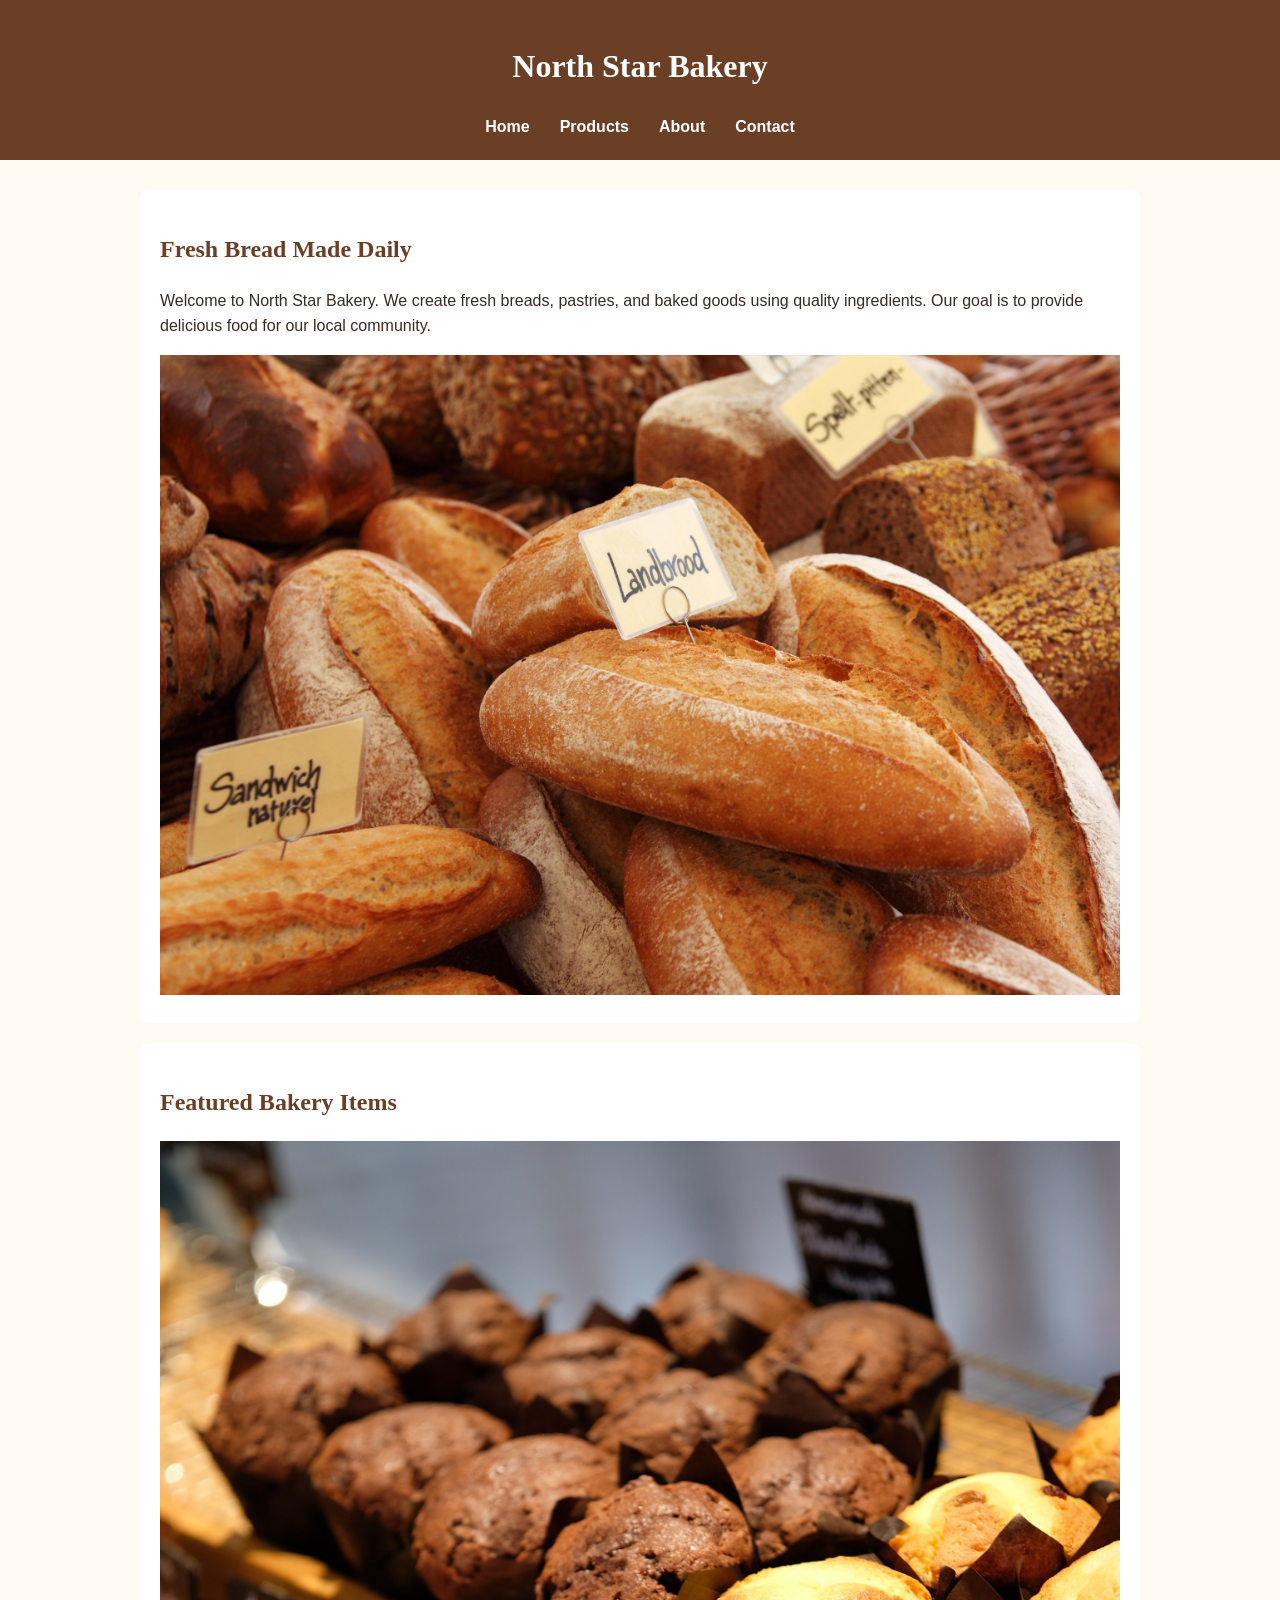
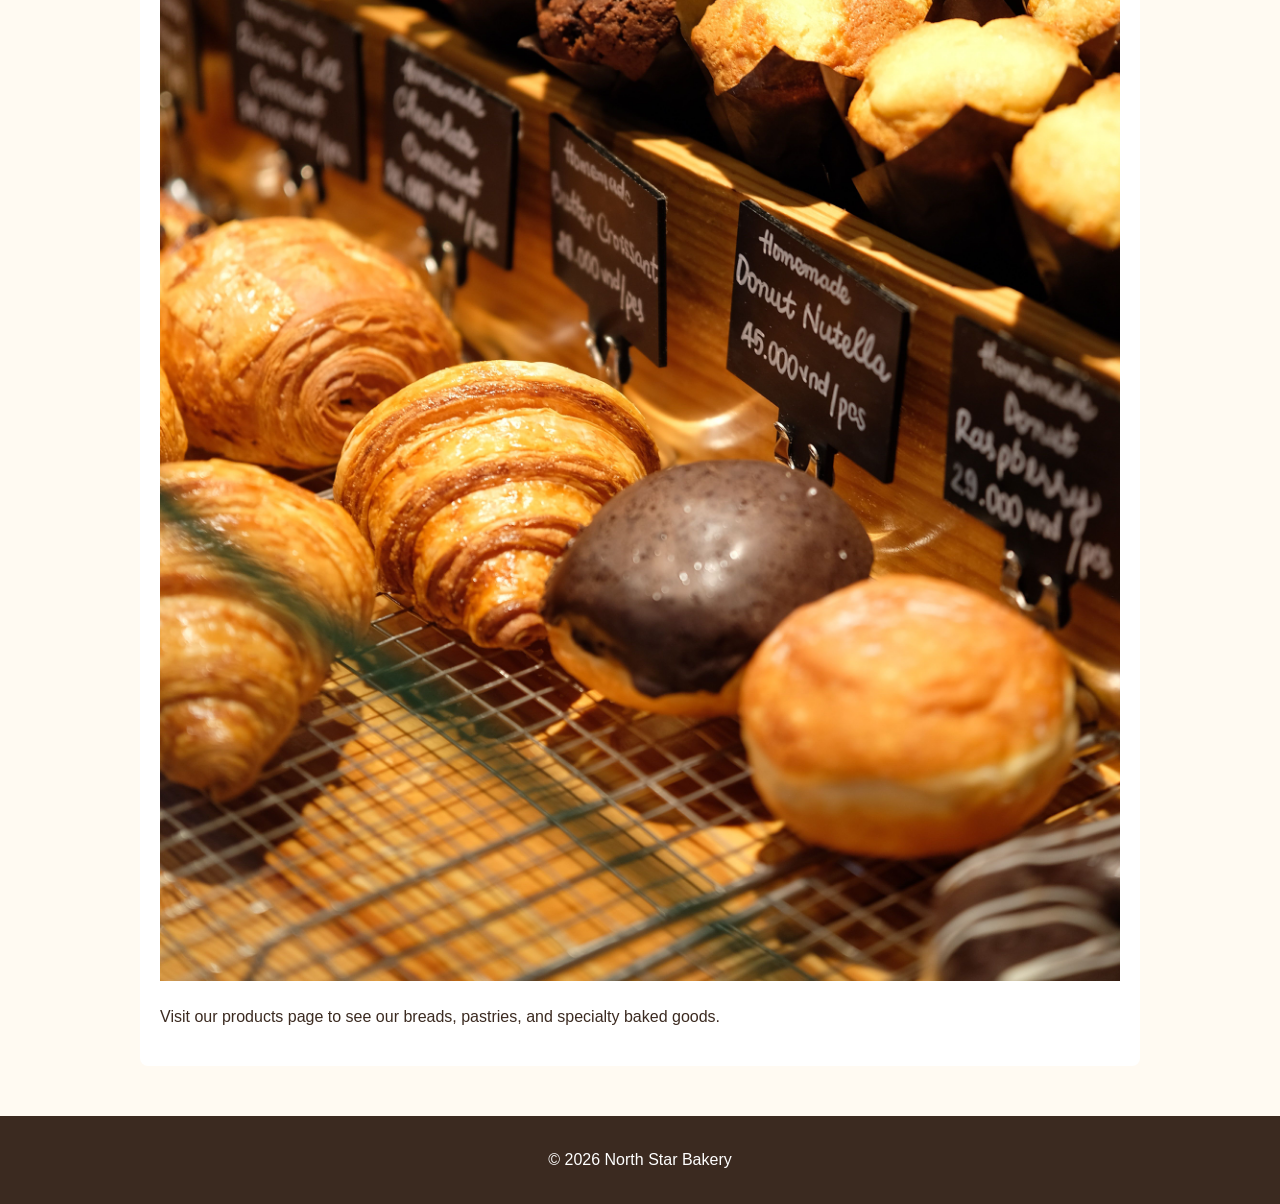
<file: index.html>
<!DOCTYPE html>
<html lang="en">

<head>
    <meta charset="UTF-8">
    <meta name="viewport" content="width=device-width, initial-scale=1.0">
    <link rel="stylesheet" href="styles.css">
    <title>North Star Bakery | Home</title>
</head>

<body>

    <header>
        <h1>North Star Bakery</h1>

        <nav aria-label="Primary navigation">
            <ul>
                <li><a href="index.html">Home</a></li>
                <li><a href="products.html">Products</a></li>
                <li><a href="about.html">About</a></li>
                <li><a href="contact.html">Contact</a></li>
            </ul>
        </nav>
    </header>

    <main>

        <section>
            <h2>Fresh Bread Made Daily</h2>

            <p>
                Welcome to North Star Bakery. We create fresh breads,
                pastries, and baked goods using quality ingredients.
                Our goal is to provide delicious food for our local community.
            </p>

            <img
                src="images/bakery-bread.jpg"
                alt="Freshly baked loaves of bread displayed at North Star Bakery">
        </section>

        <section>
            <h2>Featured Bakery Items</h2>

            <picture>
                <source
                    media="(min-width: 800px)"
                    srcset="images/bakery-feature-large.jpg">

                <img
                    src="images/bakery-feature-small.jpg"
                    alt="Selection of fresh bakery items from North Star Bakery">
            </picture>

            <p>
                Visit our products page to see our breads,
                pastries, and specialty baked goods.
            </p>
        </section>

    </main>

    <footer>
        <p>&copy; 2026 North Star Bakery</p>
    </footer>

</body>
</html>
</file>
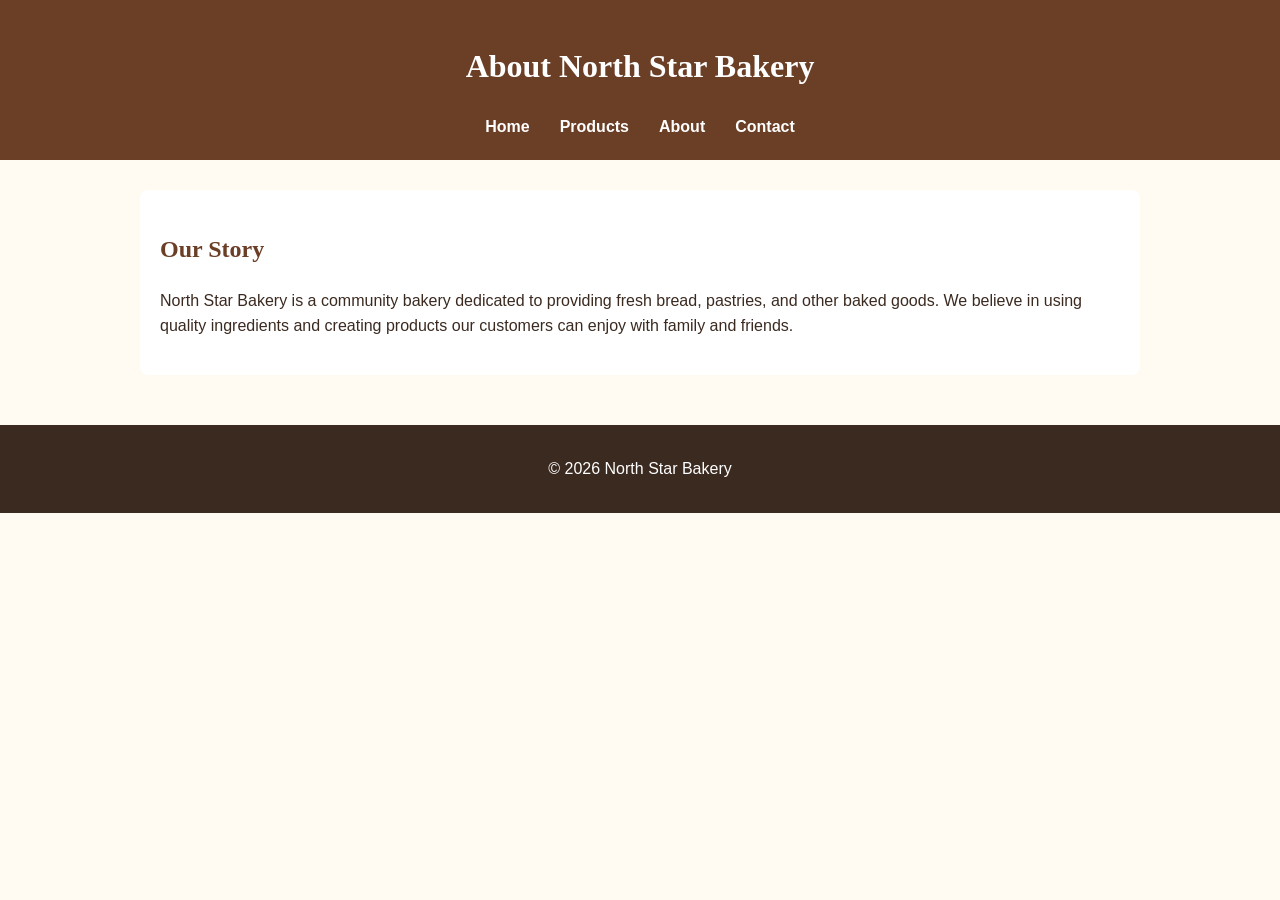
<file: about.html>
<!DOCTYPE html>
<html lang="en">

<head>
    <meta charset="UTF-8">
    <meta name="viewport" content="width=device-width, initial-scale=1.0">
    <link rel="stylesheet" href="styles.css">
    <title>North Star Bakery | About</title>
</head>

<body>

    <header>
        <h1>About North Star Bakery</h1>

        <nav aria-label="Primary navigation">
            <ul>
                <li><a href="index.html">Home</a></li>
                <li><a href="products.html">Products</a></li>
                <li><a href="about.html">About</a></li>
                <li><a href="contact.html">Contact</a></li>
            </ul>
        </nav>
    </header>

    <main>

        <section>
            <h2>Our Story</h2>

            <p>
                North Star Bakery is a community bakery dedicated to
                providing fresh bread, pastries, and other baked goods.
                We believe in using quality ingredients and creating
                products our customers can enjoy with family and friends.
            </p>

    </main>

    <footer>
        <p>&copy; 2026 North Star Bakery</p>
    </footer>

</body>
</html>
</file>
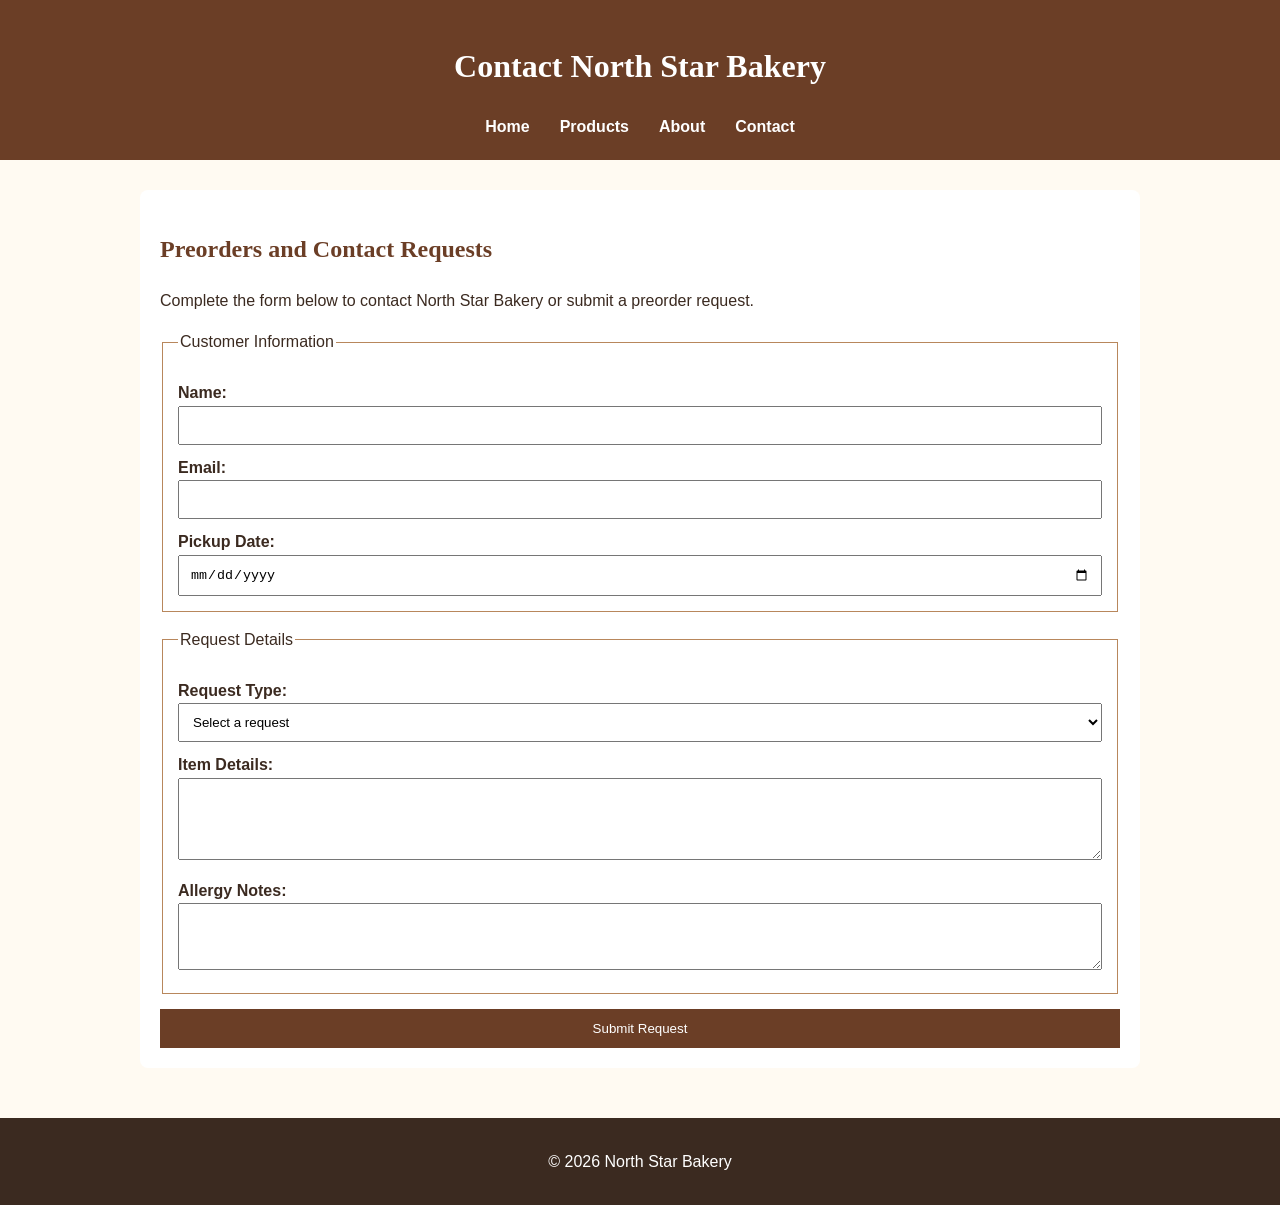
<file: contact.html>
<!DOCTYPE html>
<html lang="en">

<head>
    <meta charset="UTF-8">
    <meta name="viewport" content="width=device-width, initial-scale=1.0">
    <link rel="stylesheet" href="styles.css">
    <script src="script.js" defer></script>
    <title>North Star Bakery | Contact</title>
</head>

<body>

    <header>
        <h1>Contact North Star Bakery</h1>

        <nav aria-label="Primary navigation">
            <ul>
                <li><a href="index.html">Home</a></li>
                <li><a href="products.html">Products</a></li>
                <li><a href="about.html">About</a></li>
                <li><a href="contact.html">Contact</a></li>
            </ul>
        </nav>
    </header>

    <main>

        <section>
            <h2>Preorders and Contact Requests</h2>

            <p>
                Complete the form below to contact North Star Bakery
                or submit a preorder request.
            </p>

           <form id="contact-form">

                <fieldset>
                    <legend>Customer Information</legend>

                    <label for="name">Name:</label>
                    <input
                        type="text"
                        id="name"
                        name="name"
                        required>

                    <label for="email">Email:</label>
                    <input
                        type="email"
                        id="email"
                        name="email"
                        required>

                    <label for="pickup-date">Pickup Date:</label>
                    <input
                        type="date"
                        id="pickup-date"
                        name="pickup-date"
                        required>
                </fieldset>

                <fieldset>
                    <legend>Request Details</legend>

                    <label for="request-type">Request Type:</label>
                    <select
                        id="request-type"
                        name="request-type"
                        required>
                        <option value="">Select a request</option>
                        <option value="preorder">Preorder</option>
                        <option value="question">General Question</option>
                    </select>

                    <label for="item-details">Item Details:</label>
                    <textarea
                        id="item-details"
                        name="item-details"
                        rows="4"
                        required></textarea>

                    <label for="allergy-notes">Allergy Notes:</label>
                    <textarea
                        id="allergy-notes"
                        name="allergy-notes"
                        rows="3"></textarea>
                </fieldset>

                <button type="submit">Submit Request</button>

            </form>
        </section>

    </main>

    <footer>
        <p>&copy; 2026 North Star Bakery</p>
    </footer>

</body>
</html>
</file>
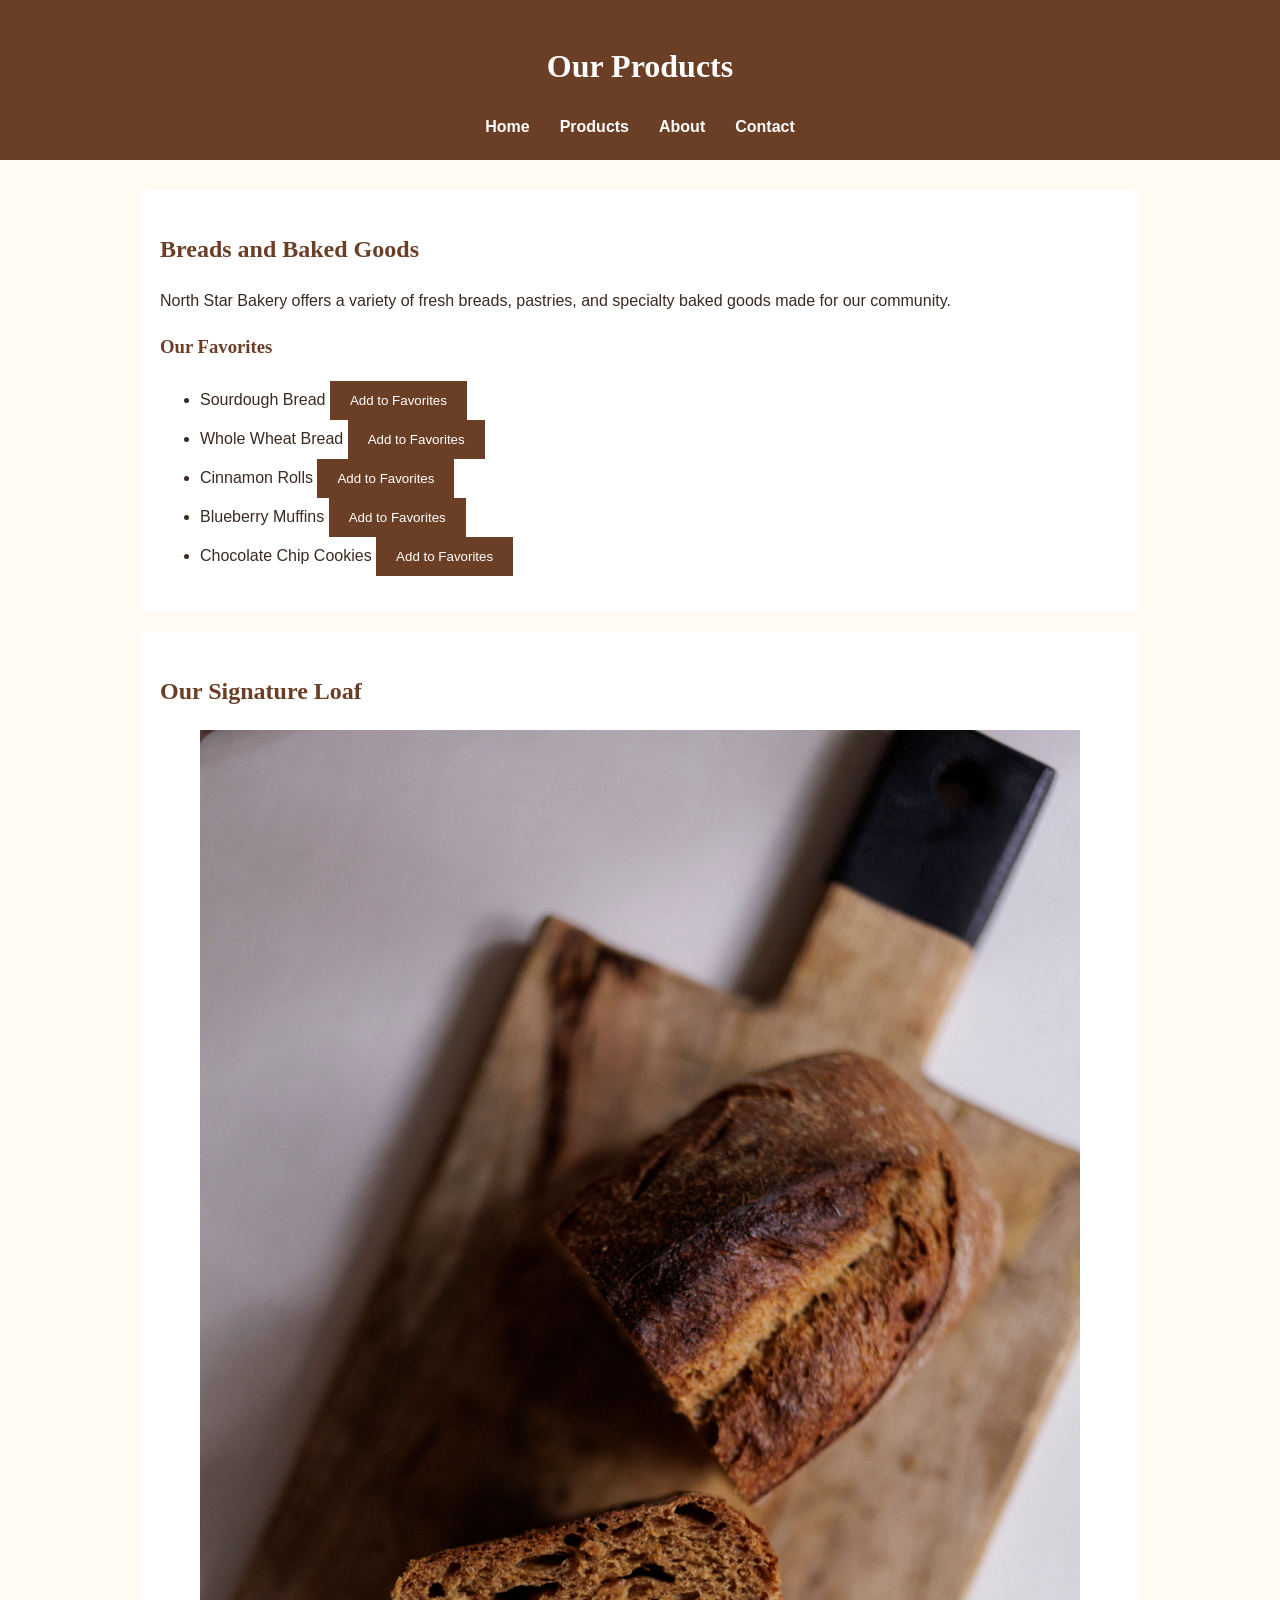
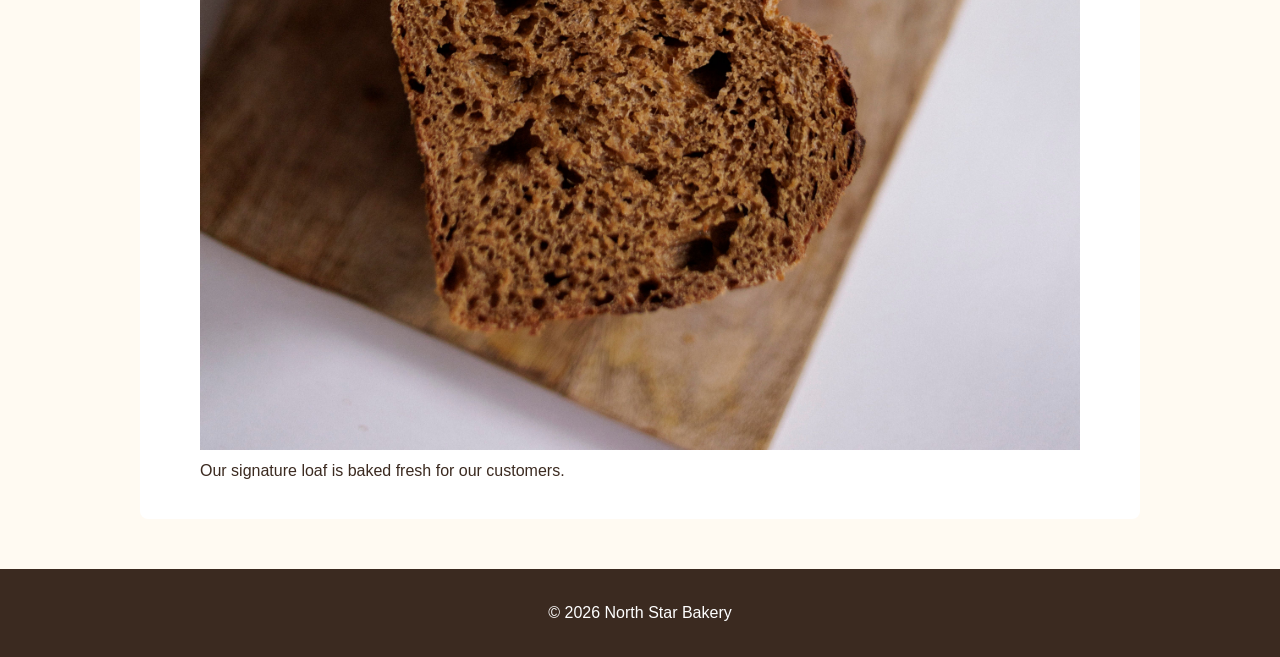
<file: products.html>
<!DOCTYPE html>
<html lang="en">

<head>
    <meta charset="UTF-8">
    <meta name="viewport" content="width=device-width, initial-scale=1.0">
    <link rel="stylesheet" href="styles.css">
    <script src="script.js" defer></script>
    <title>North Star Bakery | Products</title>
</head>

<body>

    <header>
        <h1>Our Products</h1>

        <nav aria-label="Primary navigation">
            <ul>
                <li><a href="index.html">Home</a></li>
                <li><a href="products.html">Products</a></li>
                <li><a href="about.html">About</a></li>
                <li><a href="contact.html">Contact</a></li>
            </ul>
        </nav>
    </header>

    <main>

        <section>
            <h2>Breads and Baked Goods</h2>

            <p>
                North Star Bakery offers a variety of fresh breads,
                pastries, and specialty baked goods made for our community.
            </p>

          <h3>Our Favorites</h3>

<ul id="product-list">
    <li>
        Sourdough Bread
        <button class="favorite-button" data-product="Sourdough Bread">
            Add to Favorites
        </button>
    </li>

    <li>
        Whole Wheat Bread
        <button class="favorite-button" data-product="Whole Wheat Bread">
            Add to Favorites
        </button>
    </li>

    <li>
        Cinnamon Rolls
        <button class="favorite-button" data-product="Cinnamon Rolls">
            Add to Favorites
        </button>
    </li>

    <li>
        Blueberry Muffins
        <button class="favorite-button" data-product="Blueberry Muffins">
            Add to Favorites
        </button>
    </li>

    <li>
        Chocolate Chip Cookies
        <button class="favorite-button" data-product="Chocolate Chip Cookies">
            Add to Favorites
        </button>
    </li>
</ul>

<p id="favorite-message"></p>
        </section>

        <section>
            <h2>Our Signature Loaf</h2>

            <figure>
                <img
                    src="images/pexels-petkevich-evgeniy-15301251.jpg"
                    alt="Freshly baked signature loaf from North Star Bakery">

                <figcaption>
                    Our signature loaf is baked fresh for our customers.
                </figcaption>
            </figure>
        </section>

    </main>

    <footer>
        <p>&copy; 2026 North Star Bakery</p>
    </footer>

</body>
</html>
</file>
<file: styles.css>
/* North Star Bakery - Main Stylesheet */

/* Basic page styling */
body {
    margin: 0;
    font-family: Arial, sans-serif;
    background-color: #fffaf2;
    color: #3b2a20;
    line-height: 1.6;
}

/* Header */
header {
    background-color: #6b3e26;
    color: white;
    padding: 20px;
    text-align: center;
}

/* Navigation */
nav ul {
    list-style: none;
    padding: 0;
    margin: 0;
    display: flex;
    flex-direction: column;
    gap: 10px;
}

nav a {
    color: white;
    text-decoration: none;
    font-weight: bold;
}

nav a:hover {
    text-decoration: underline;
}

/* Main content */
main {
    max-width: 1000px;
    margin: auto;
    padding: 20px;
}

section {
    background-color: white;
    margin-bottom: 20px;
    padding: 20px;
    border-radius: 8px;
}

h1,
h2,
h3 {
    font-family: Georgia, serif;
}

h2,
h3 {
    color: #6b3e26;
}

/* Images and video */
img,
video {
    max-width: 100%;
    height: auto;
}

/* Forms */
form {
    display: flex;
    flex-direction: column;
    gap: 15px;
}

fieldset {
    border: 1px solid #b8875c;
    padding: 15px;
}

label {
    display: block;
    margin-top: 10px;
    font-weight: bold;
}

input,
select,
textarea {
    width: 100%;
    padding: 10px;
    box-sizing: border-box;
}

button {
    background-color: #6b3e26;
    color: white;
    border: none;
    padding: 12px 20px;
    cursor: pointer;
}

button:hover {
    background-color: #b8875c;
}

/* Footer */
footer {
    background-color: #3b2a20;
    color: white;
    text-align: center;
    padding: 15px;
}

/* Larger screens */
@media (min-width: 768px) {
    nav ul {
        flex-direction: row;
        justify-content: center;
        gap: 30px;
    }

    main {
        padding: 30px;
    }
}
</file>
